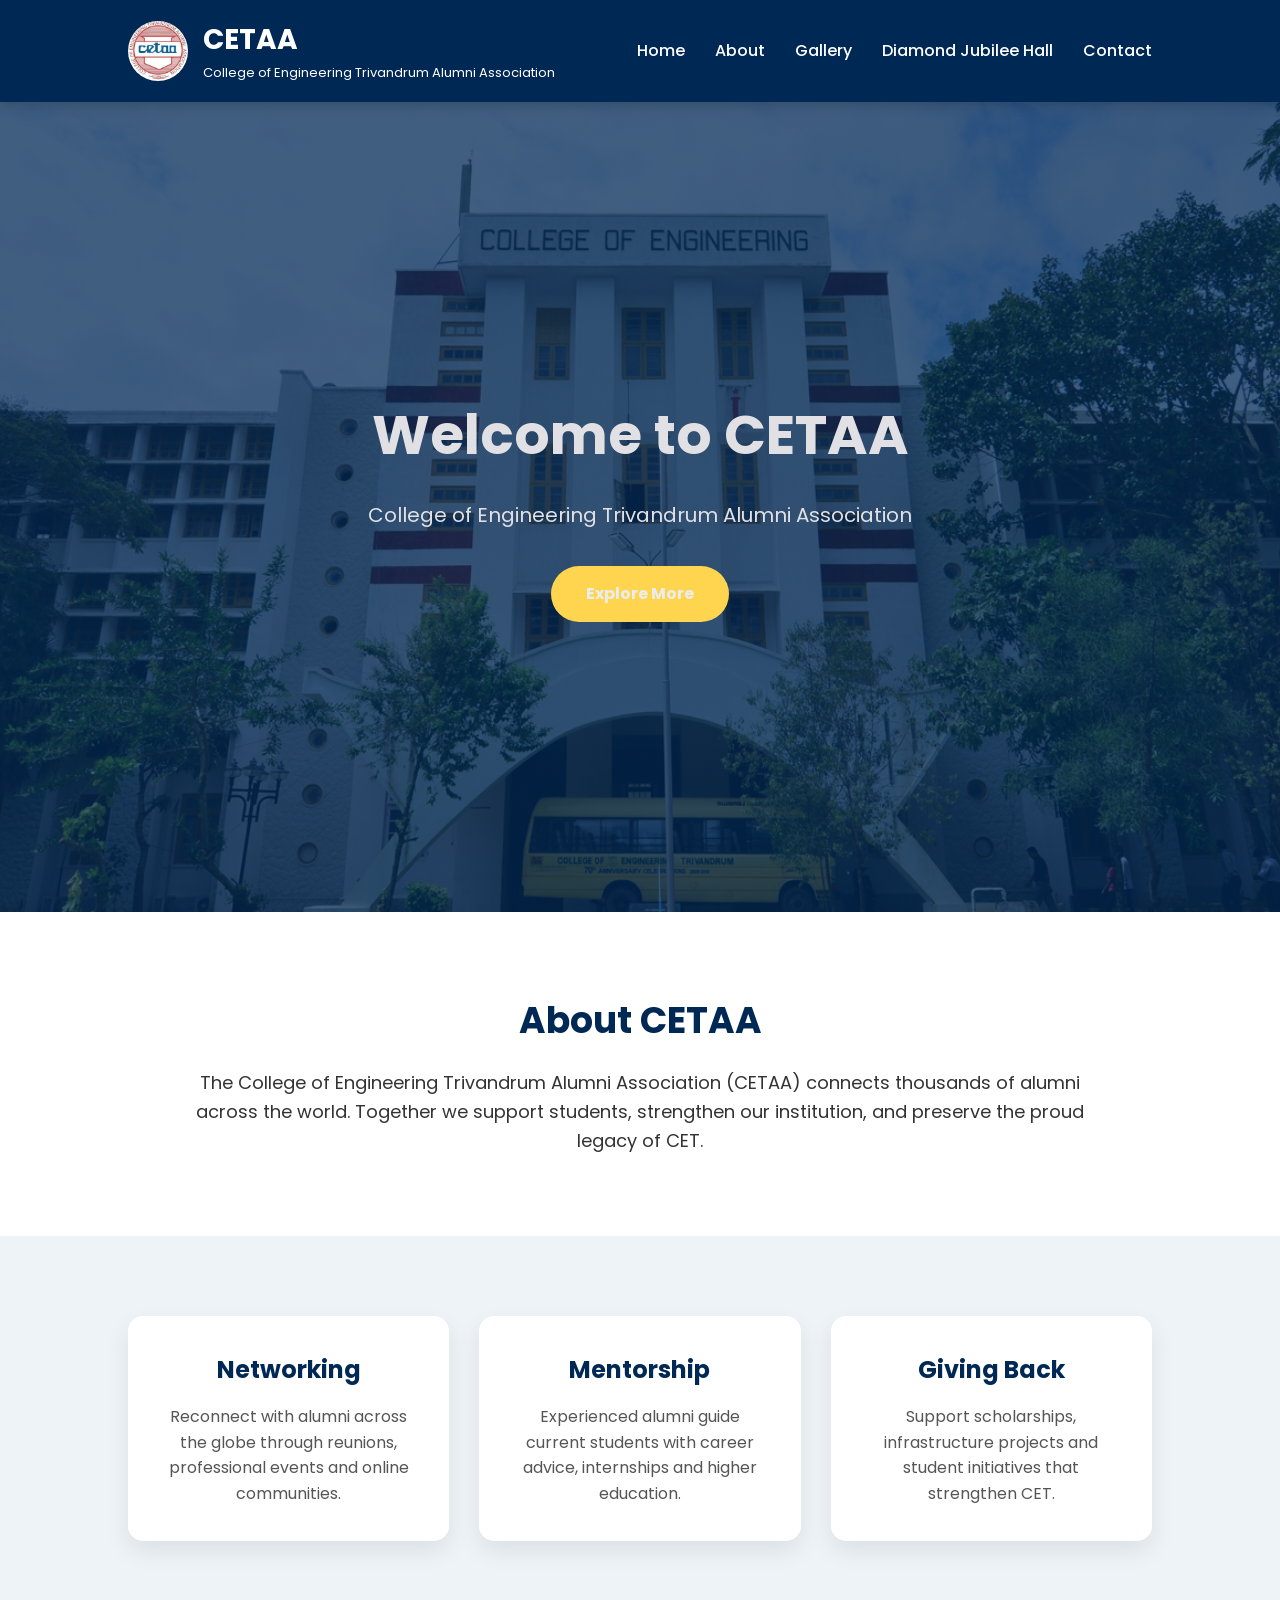
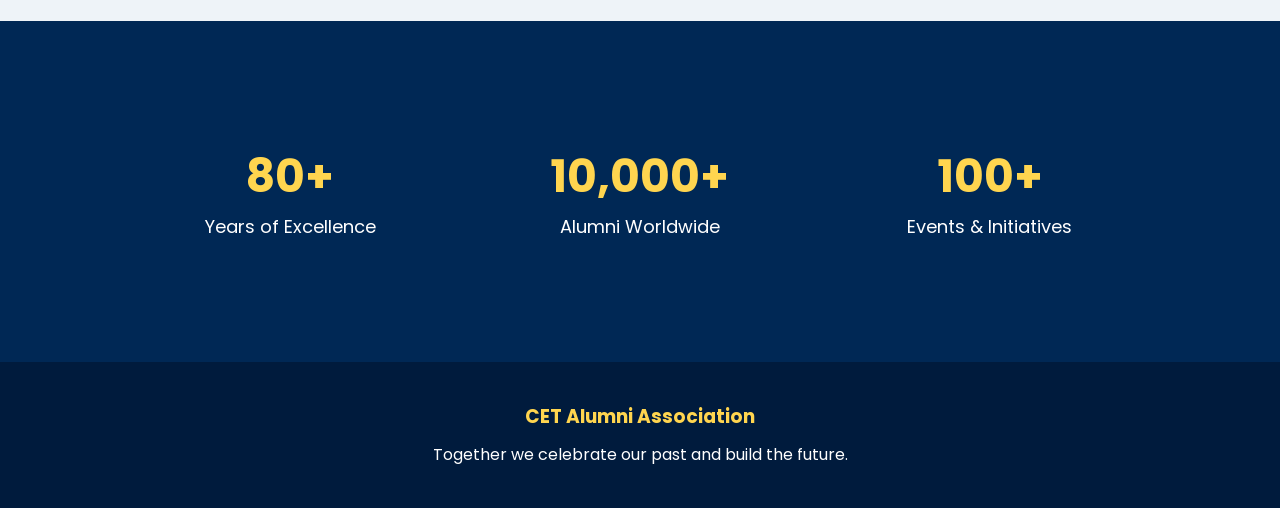
<file: index.html>
<!DOCTYPE html>
<html lang="en">
<head>
    <meta charset="UTF-8">
    <meta name="viewport" content="width=device-width, initial-scale=1.0">
    <title>CETAA - Home</title>

    <link rel="stylesheet" href="style.css">
</head>

<body>

    <!-- Navigation -->

    <nav>
        <div class="logo">
            <img src="images/ceeta emblem.jpg" alt="CETAA Logo">
            <div class="logo-text">
                <h2>CETAA</h2>
                <p>College of Engineering Trivandrum Alumni Association</p>
            </div>
        </div>
        <ul>
            <li><a href="index.html">Home</a></li>
            <li><a href="#about">About</a></li>
            <li><a href="#gallery">Gallery</a></li>
            <li><a href="diamond.html">Diamond Jubilee Hall</a></li>
            <li><a href="#contact">Contact</a></li>
        </ul>
    </nav>

    <!-- Hero Section -->
    <section class="hero">
        <div class="hero-content">
            <h1>Welcome to CETAA</h1>
            <p>College of Engineering Trivandrum Alumni Association</p>
            <a href="#about" class="btn">Explore More</a>
        </div>
    </section>

    <!-- About -->

    <section class="about">

        <h2>About CETAA</h2>

        <p>

            The College of Engineering Trivandrum Alumni Association
            (CETAA) connects thousands of alumni across the world.
            Together we support students, strengthen our institution,
            and preserve the proud legacy of CET.

        </p>

    </section>

    <!-- Cards -->

    <section class="cards">

        <div class="card">

            <h3>Networking</h3>

            <p>
                Reconnect with alumni across the globe through
                reunions, professional events and online communities.
            </p>

        </div>

        <div class="card">

            <h3>Mentorship</h3>

            <p>
                Experienced alumni guide current students with
                career advice, internships and higher education.
            </p>

        </div>

        <div class="card">

            <h3>Giving Back</h3>

            <p>
                Support scholarships, infrastructure projects and
                student initiatives that strengthen CET.
            </p>

        </div>

    </section>

    <!-- Statistics -->

    <section class="stats">

        <div class="stat-box">
            <h2>80+</h2>
            <p>Years of Excellence</p>
        </div>

        <div class="stat-box">
            <h2>10,000+</h2>
            <p>Alumni Worldwide</p>
        </div>

        <div class="stat-box">
            <h2>100+</h2>
            <p>Events & Initiatives</p>
        </div>

    </section>

    <!-- Footer -->

    <footer>

        <h3>CET Alumni Association</h3>

        <p>
            Together we celebrate our past and build the future.
        </p>

    </footer>

<script src="script.js"></script>

</body>
</html>
</file>
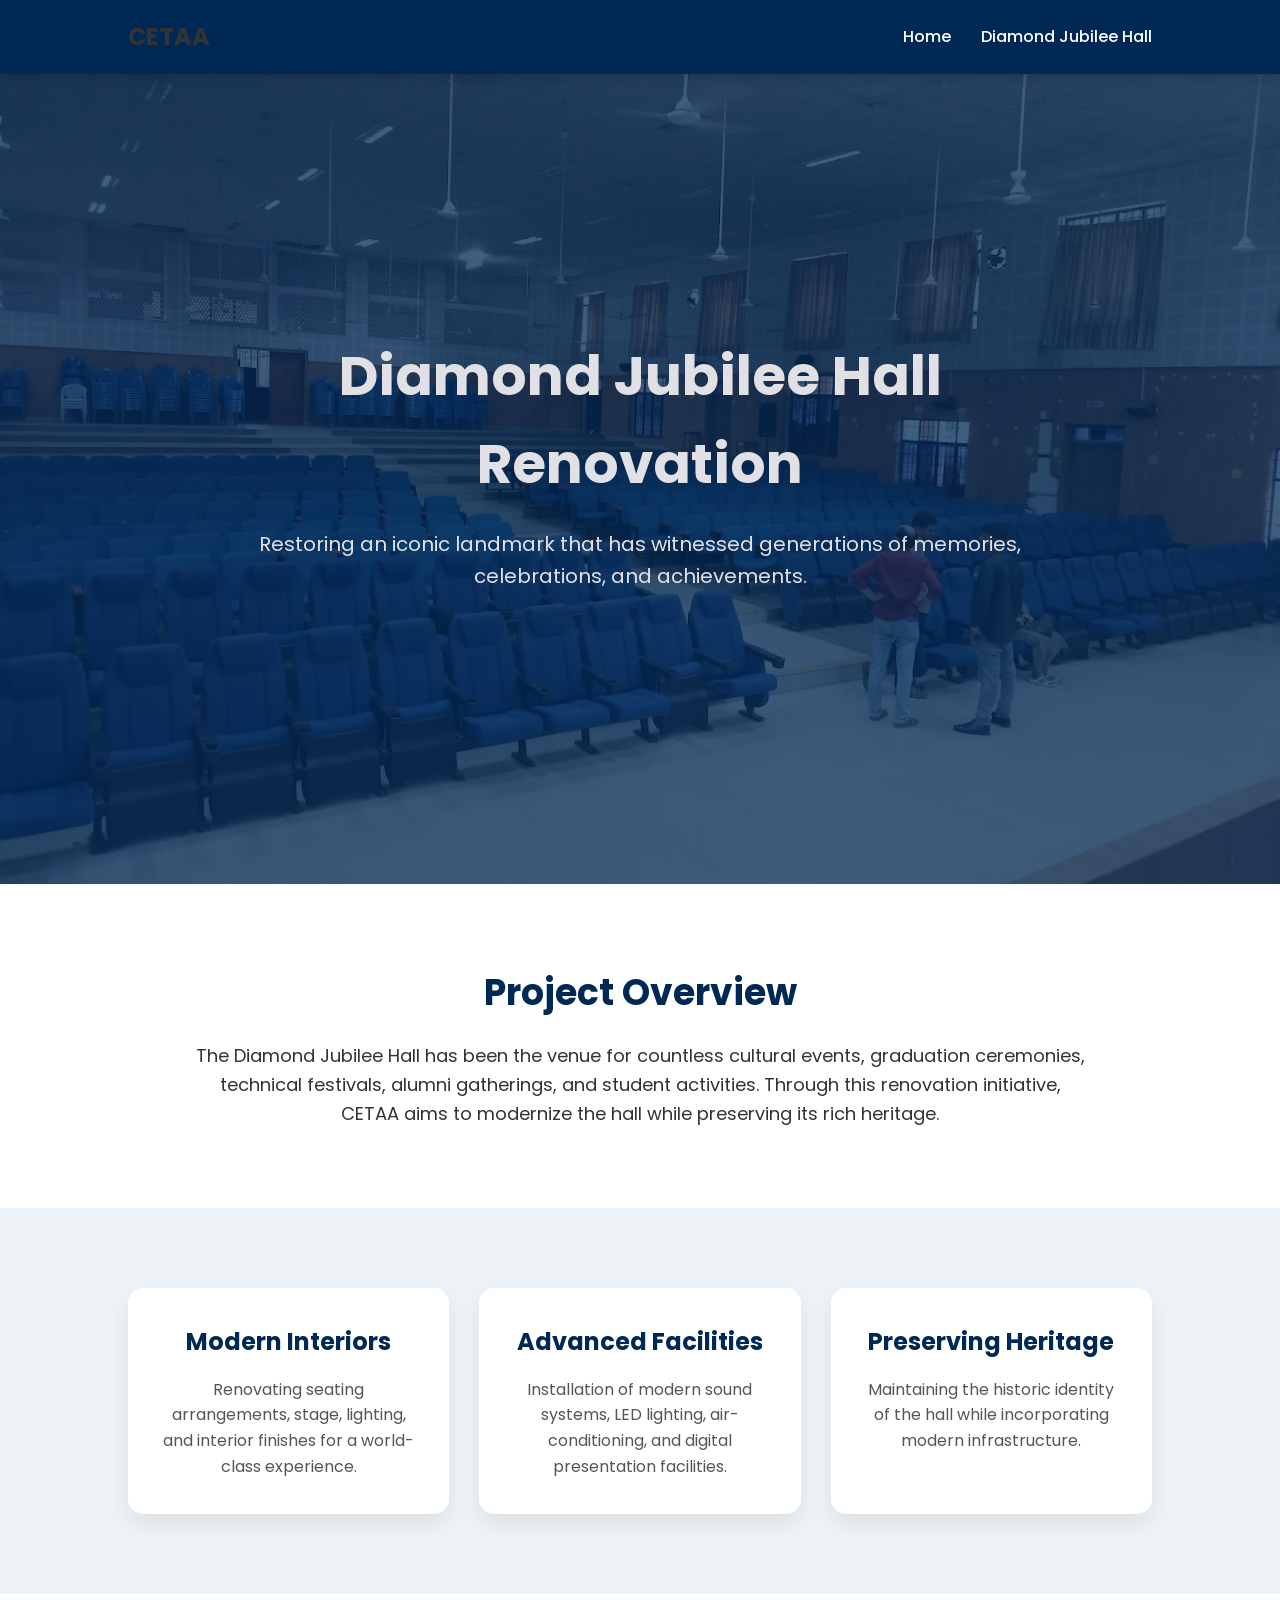
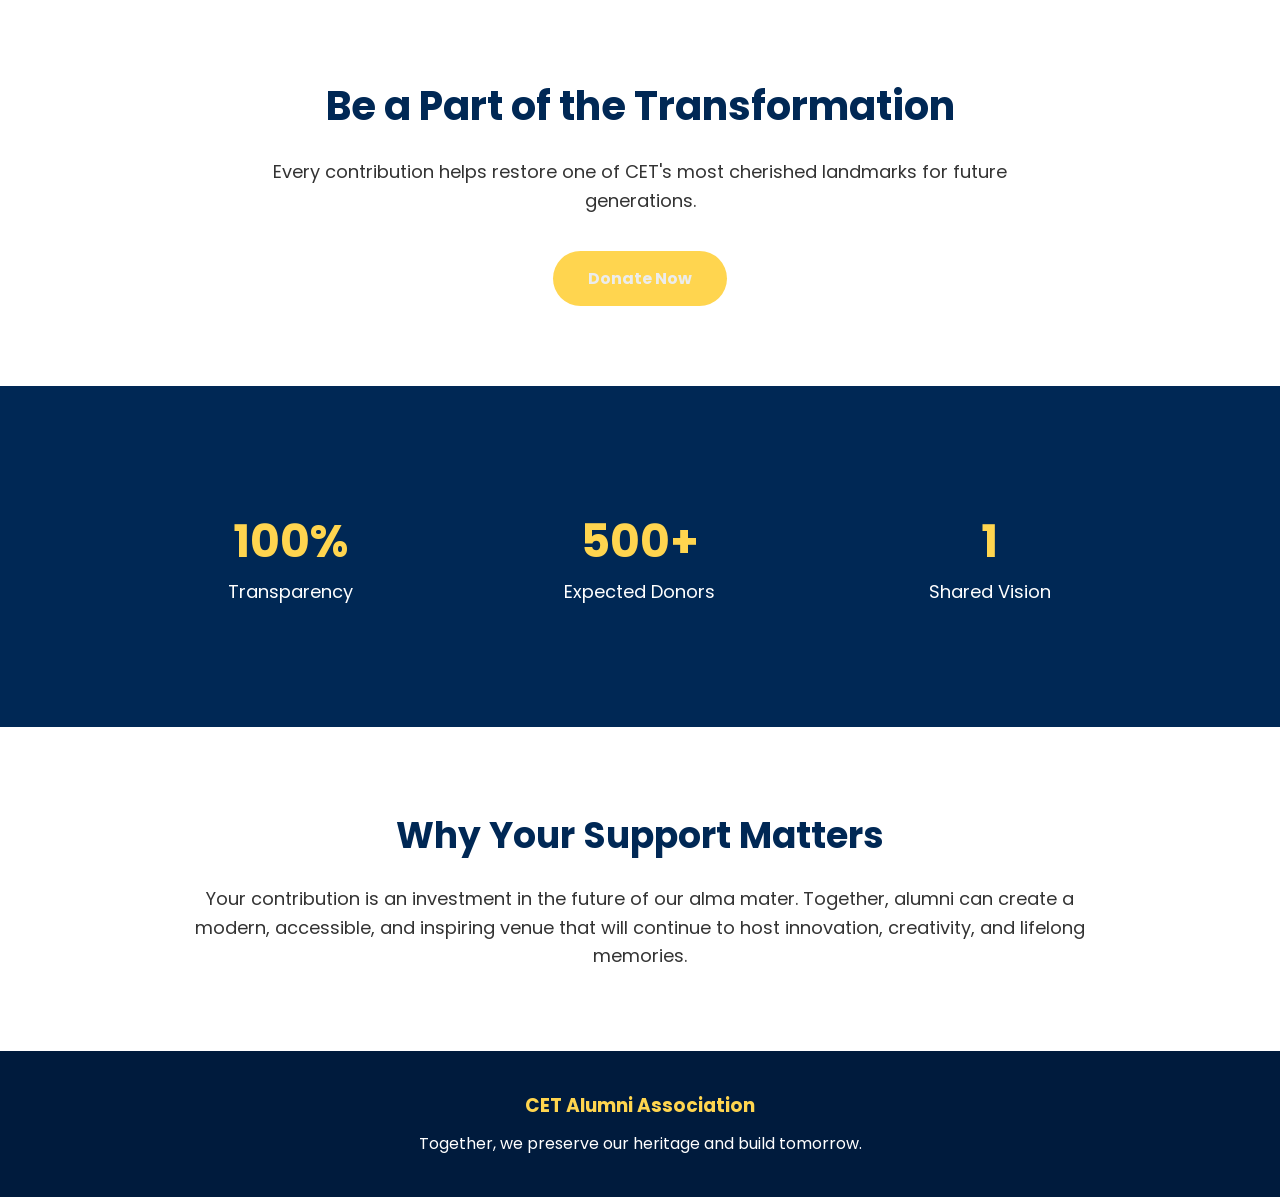
<file: diamond.html>
<!DOCTYPE html>
<html lang="en">
<head>
    <meta charset="UTF-8">
    <meta name="viewport" content="width=device-width, initial-scale=1.0">
    <title>Diamond Jubilee Hall Renovation | CETAA</title>

    <link rel="stylesheet" href="style.css">
</head>
<body>

    <!-- Navigation -->

    <nav>
        <div class="logo">
            <h2>CETAA</h2>
        </div>

        <ul>
            <li><a href="index.html">Home</a></li>
            <li><a href="diamond.html">Diamond Jubilee Hall</a></li>
        </ul>
    </nav>

    <!-- Hero Section -->

    <section class="hero diamond-hero">

        <div class="hero-content">

            <h1>Diamond Jubilee Hall Renovation</h1>

            <p>
                Restoring an iconic landmark that has witnessed generations
                of memories, celebrations, and achievements.
            </p>

        </div>

    </section>

    <!-- Project Overview -->

    <section class="about">

        <h2>Project Overview</h2>

        <p>
            The Diamond Jubilee Hall has been the venue for countless
            cultural events, graduation ceremonies, technical festivals,
            alumni gatherings, and student activities. Through this
            renovation initiative, CETAA aims to modernize the hall while
            preserving its rich heritage.
        </p>

    </section>

    <!-- Renovation Highlights -->

    <section class="cards">

        <div class="card">
            <h3>Modern Interiors</h3>

            <p>
                Renovating seating arrangements, stage, lighting,
                and interior finishes for a world-class experience.
            </p>
        </div>

        <div class="card">
            <h3>Advanced Facilities</h3>

            <p>
                Installation of modern sound systems, LED lighting,
                air-conditioning, and digital presentation facilities.
            </p>
        </div>

        <div class="card">
            <h3>Preserving Heritage</h3>

            <p>
                Maintaining the historic identity of the hall while
                incorporating modern infrastructure.
            </p>
        </div>

    </section>

    <!-- Donation Section -->

    <section class="donation">

        <h2>Be a Part of the Transformation</h2>

        <p>
            Every contribution helps restore one of CET's most cherished
            landmarks for future generations.
        </p>

        <a href="#" class="btn">
            Donate Now
        </a>

    </section>

    <!-- Project Goals -->

    <section class="stats">

        <div class="stat-box">
            <h2>100%</h2>
            <p>Transparency</p>
        </div>

        <div class="stat-box">
            <h2>500+</h2>
            <p>Expected Donors</p>
        </div>

        <div class="stat-box">
            <h2>1</h2>
            <p>Shared Vision</p>
        </div>

    </section>

    <!-- Why Support -->

    <section class="about">

        <h2>Why Your Support Matters</h2>

        <p>
            Your contribution is an investment in the future of our alma
            mater. Together, alumni can create a modern, accessible, and
            inspiring venue that will continue to host innovation,
            creativity, and lifelong memories.
        </p>

    </section>

    <!-- Footer -->

    <footer>

        <h3>CET Alumni Association</h3>

        <p>
            Together, we preserve our heritage and build tomorrow.
        </p>

    </footer>

    <script src="script.js"></script>

</body>
</html>
</file>
<file: style.css>
/* ==========================
   Google Font
========================== */

@import url('https://fonts.googleapis.com/css2?family=Poppins:wght@300;400;500;600;700&display=swap');

/* ==========================
   Global Styles
========================== */

*{
    margin:0;
    padding:0;
    box-sizing:border-box;
}

body{
    font-family:'Poppins',sans-serif;
    background:#52698b;
    color:#333;
    line-height:1.6;
}

html{
    scroll-behavior:smooth;
}

section{
    padding:80px 10%;
}

/* ==========================
   Navigation
========================== */

nav{
    display:flex;
    justify-content:space-between;
    align-items:center;
    padding:18px 10%;
    background:#002855;
    position:sticky;
    top:0;
    z-index:1000;
    box-shadow:0 2px 12px rgba(0,0,0,.2);
}

.logo{
    display:flex;
    align-items:center;
    gap:15px;
}

.logo img{
    width:60px;
    height:60px;
    border-radius:50%;   /* Remove this line if your emblem isn't circular */
}

.logo-text h2{
    color:white;
    margin:0;
    font-size:28px;
}

.logo-text p{
    color:white;
    margin:0;
    font-size:13px;
}

nav ul{
    display:flex;
    list-style:none;
}

nav ul li{
    margin-left:30px;
}

nav ul li a{
    color:white;
    text-decoration:none;
    font-weight:500;
    transition:.3s;
}

nav ul li a:hover{
    color:#FFD54F;
}

/* ==========================
   Hero
========================== */

.hero{
    height:90vh;

    background:
         linear-gradient(rgba(0,40,85,.75),rgba(0,40,85,.75)),
         url("images/banner.jpg");
    background-size:cover;
    background-position:center;
    

    display:flex;
    justify-content:center;
    align-items:center;
    text-align:center;
}

.hero-content{
    position:relative;
    z-index:2;
    max-width:800px;
    color:rgb(225, 225, 229);
}

.hero h1{
    font-size:55px;
    margin-bottom:20px;
}

.hero p{
    font-size:20px;
    margin-bottom:35px;
}

/* ==========================
   Diamond Hero
========================== */

.diamond-hero{

    background:
    linear-gradient(rgba(0,40,85,.75),rgba(0,40,85,.75)),
    url("images/diamond jubilee hall.webp");

    background-size:cover;
    background-position:center;

}

/* ==========================
   Buttons
========================== */

.btn{
    display:inline-block;
    background:#FFD54F;
    color:#ebeced;
    text-decoration:none;
    padding:15px 35px;
    border-radius:50px;
    font-weight:bold;
    transition:.3s;
}

.btn:hover{
    background:white;
    transform:translateY(-5px);
    box-shadow:0 10px 25px rgba(0,0,0,.25);
}

/* ==========================
   About Section
========================== */

.about{
    text-align:center;
    background:white;
}

.about h2{
    color:#002855;
    font-size:36px;
    margin-bottom:20px;
}

.about p{
    max-width:900px;
    margin:auto;
    font-size:18px;
}

/* ==========================
   Cards
========================== */

.cards{

    display:grid;

    grid-template-columns:
    repeat(auto-fit,minmax(280px,1fr));

    gap:30px;

    background:#eef3f8;
}

.card{

    background:white;

    padding:35px;

    border-radius:15px;

    text-align:center;

    box-shadow:0 10px 25px rgba(0,0,0,.08);

    transition:.4s;
}

.card:hover{

    transform:translateY(-10px);

    box-shadow:0 18px 40px rgba(0,0,0,.15);

}

.card h3{

    color:#002855;

    margin-bottom:15px;

    font-size:24px;

}

.card p{

    color:#555;

}

/* ==========================
   Statistics
========================== */

.stats{

    display:grid;

    grid-template-columns:
    repeat(auto-fit,minmax(220px,1fr));

    gap:25px;

    background:#002855;

    color:white;

    text-align:center;

}

.stat-box{

    padding:40px 20px;

}

.stat-box h2{

    font-size:45px;

    color:#FFD54F;

}

.stat-box p{

    font-size:18px;

}

/* ==========================
   Donation
========================== */

.donation{

    background:white;

    text-align:center;

}

.donation h2{

    color:#002855;

    font-size:40px;

    margin-bottom:20px;

}

.donation p{

    max-width:750px;

    margin:auto;

    margin-bottom:35px;

    font-size:18px;

}

/* ==========================
   Footer
========================== */

footer{

    background:#001b3d;

    color:white;

    text-align:center;

    padding:40px 20px;

}

footer h3{

    margin-bottom:10px;

    color:#FFD54F;

}

/* ==========================
   Animations
========================== */

.hero-content{

    animation:fadeUp 1.2s ease;

}

.card{

    animation:fadeUp 1s ease;

}

@keyframes fadeUp{

    from{

        opacity:0;

        transform:translateY(40px);

    }

    to{

        opacity:1;

        transform:translateY(0);

    }

}

/* ==========================
   Responsive
========================== */

@media(max-width:768px){

nav{

    flex-direction:column;

}

nav ul{

    margin-top:15px;

}

nav ul li{

    margin:0 10px;

}

.hero h1{

    font-size:38px;

}

.hero p{

    font-size:17px;

}

.about h2{

    font-size:30px;

}

.donation h2{

    font-size:30px;

}

}
</file>
